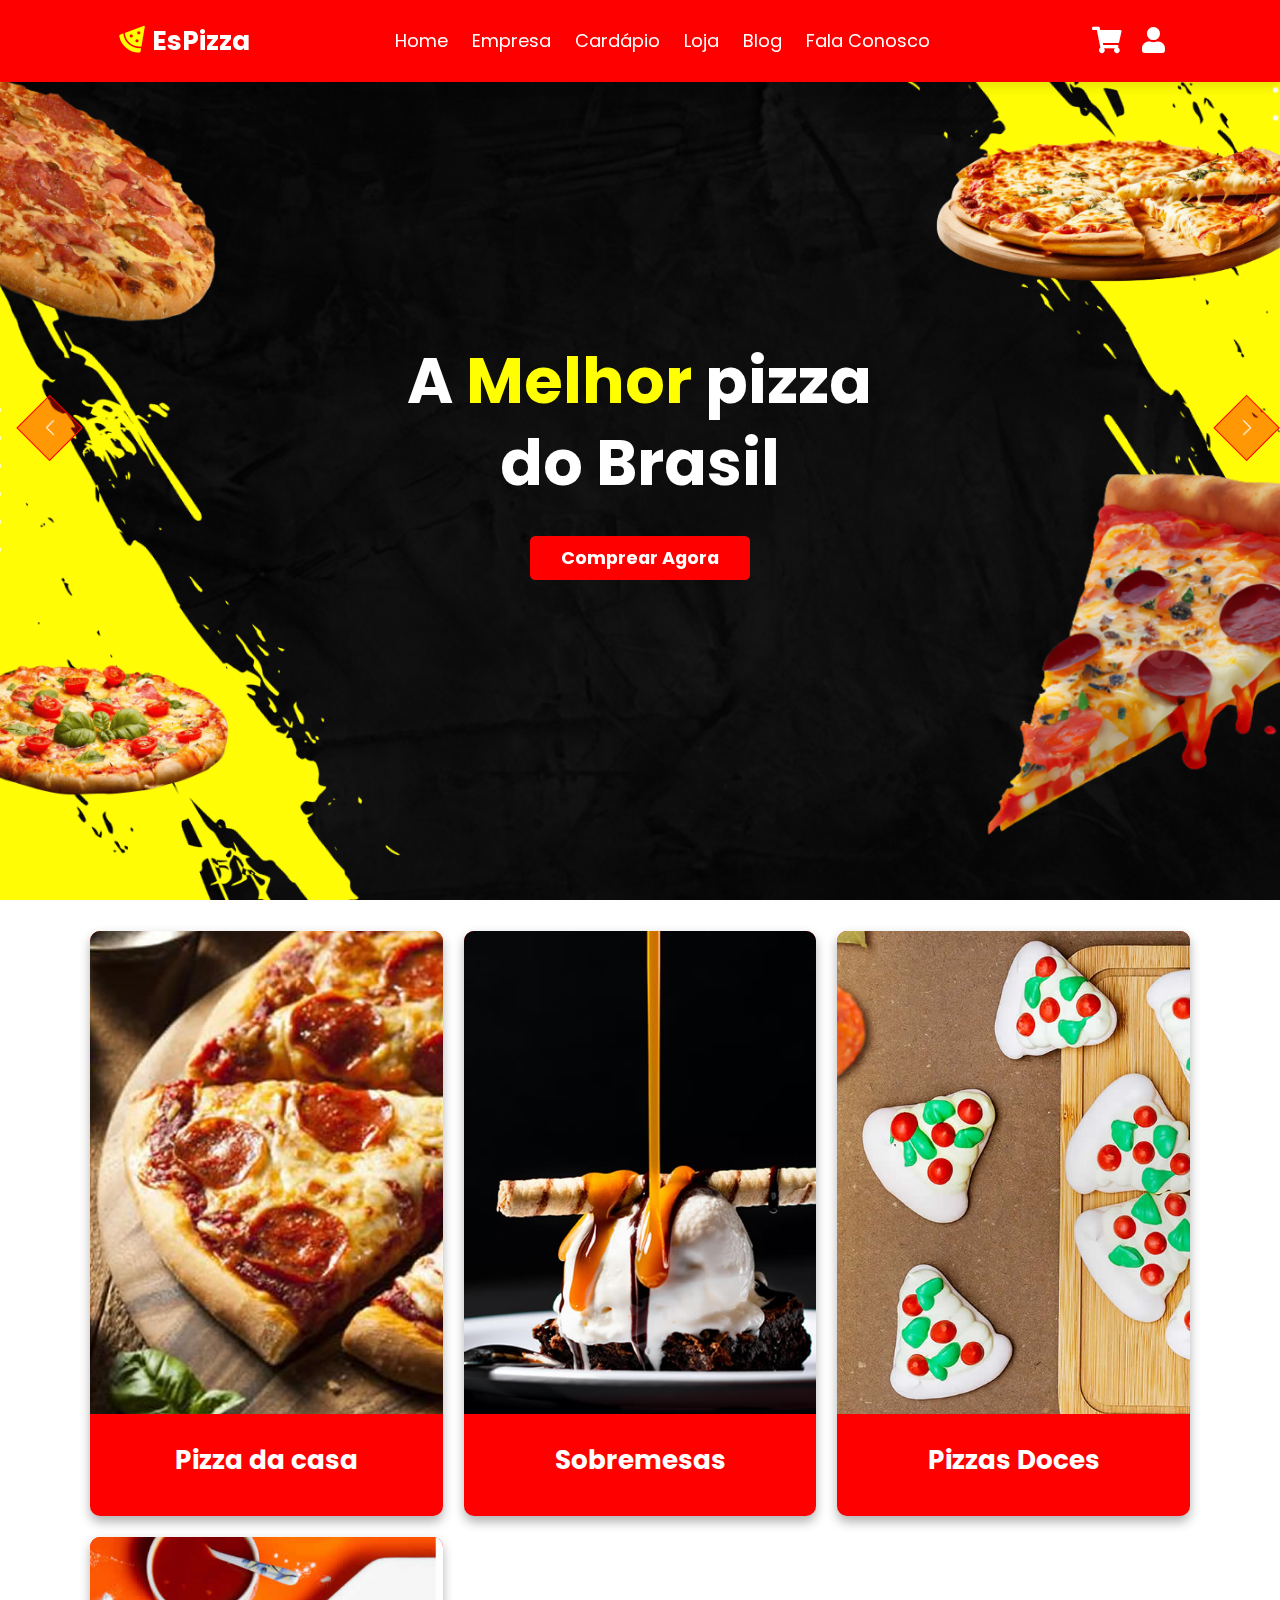
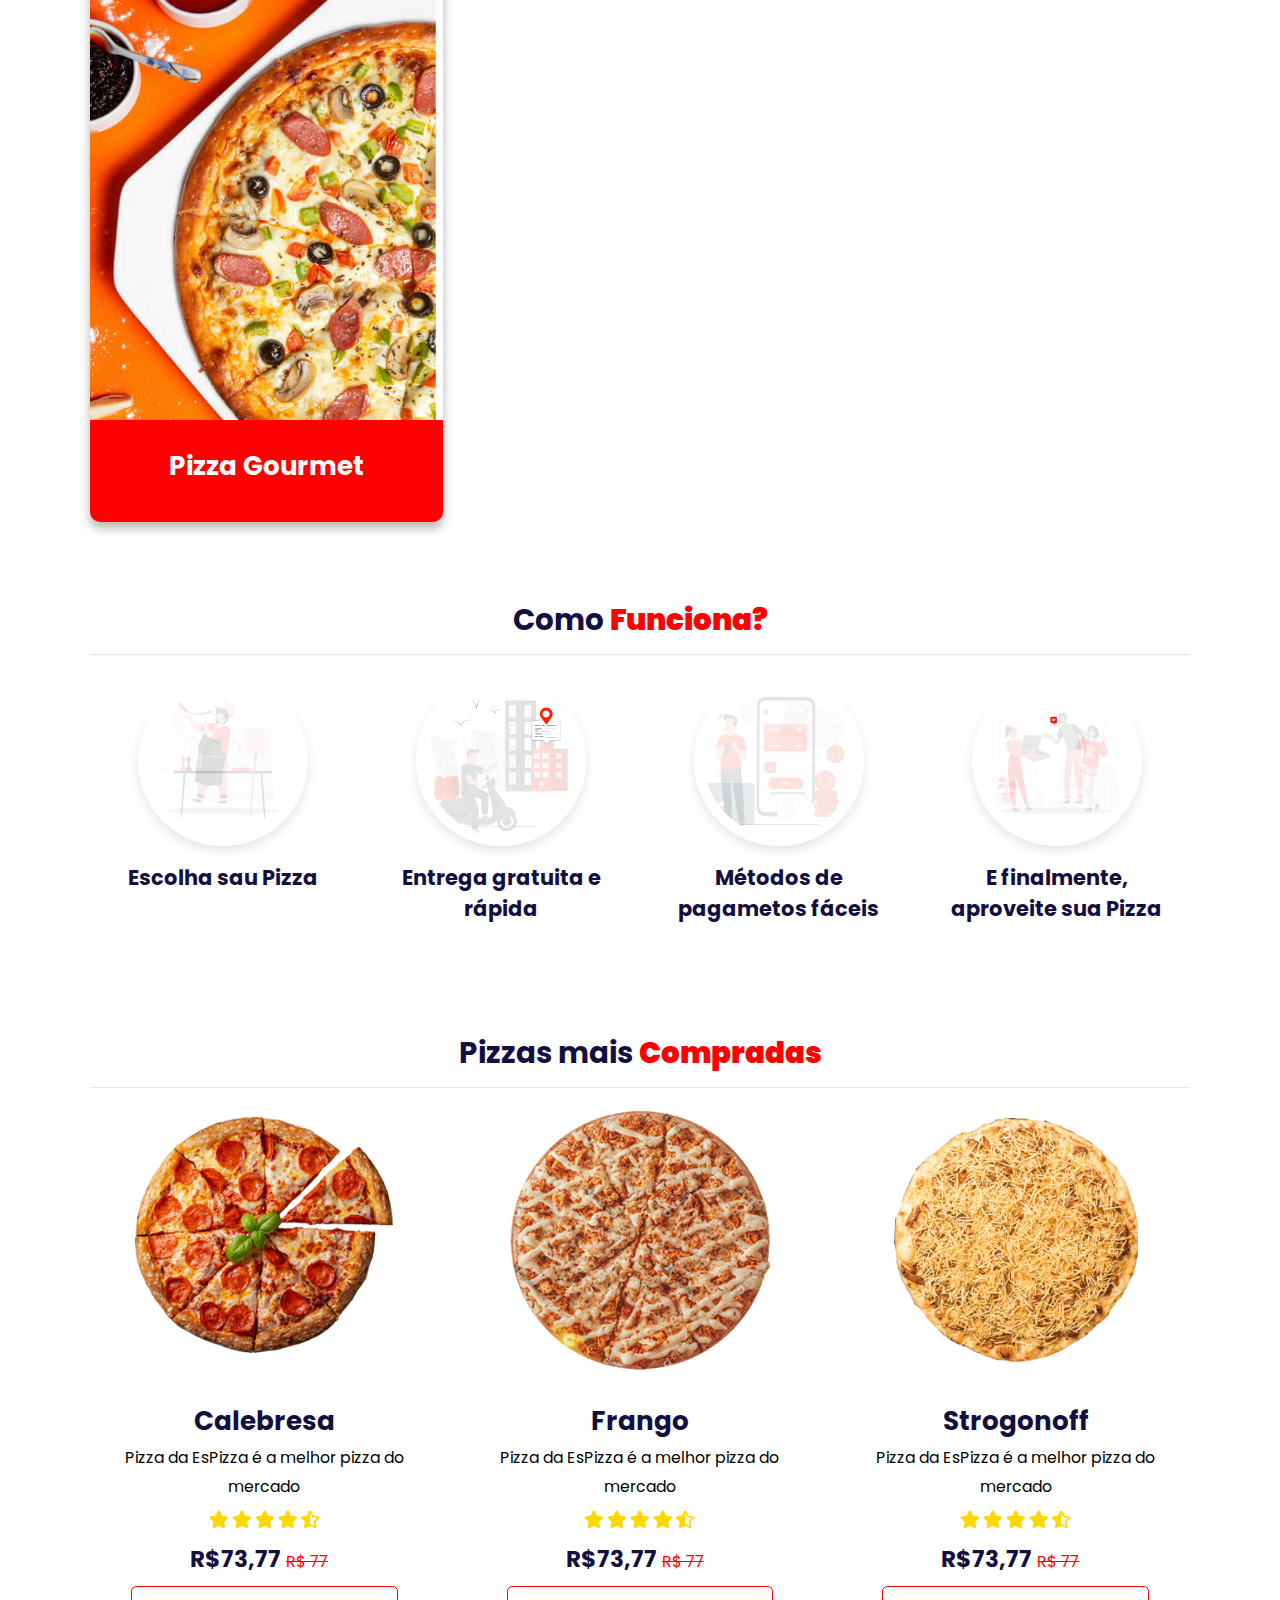
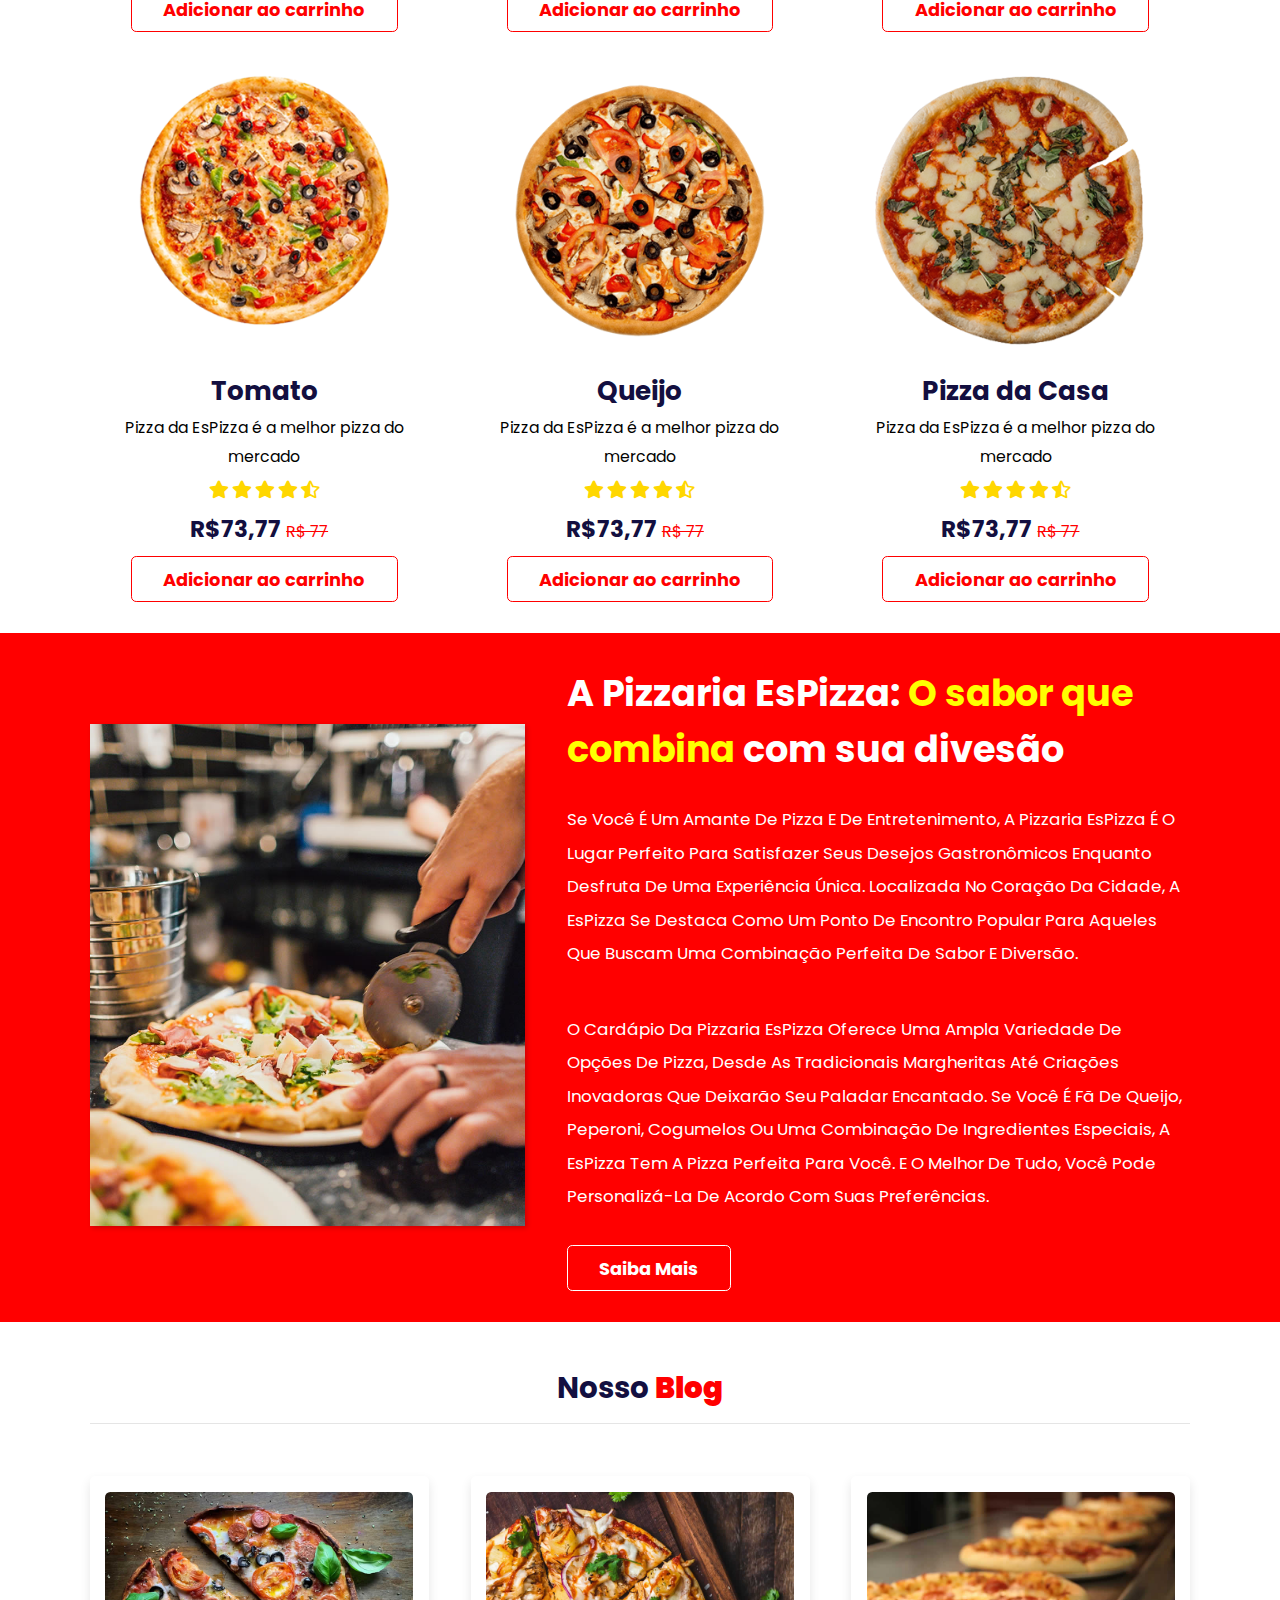
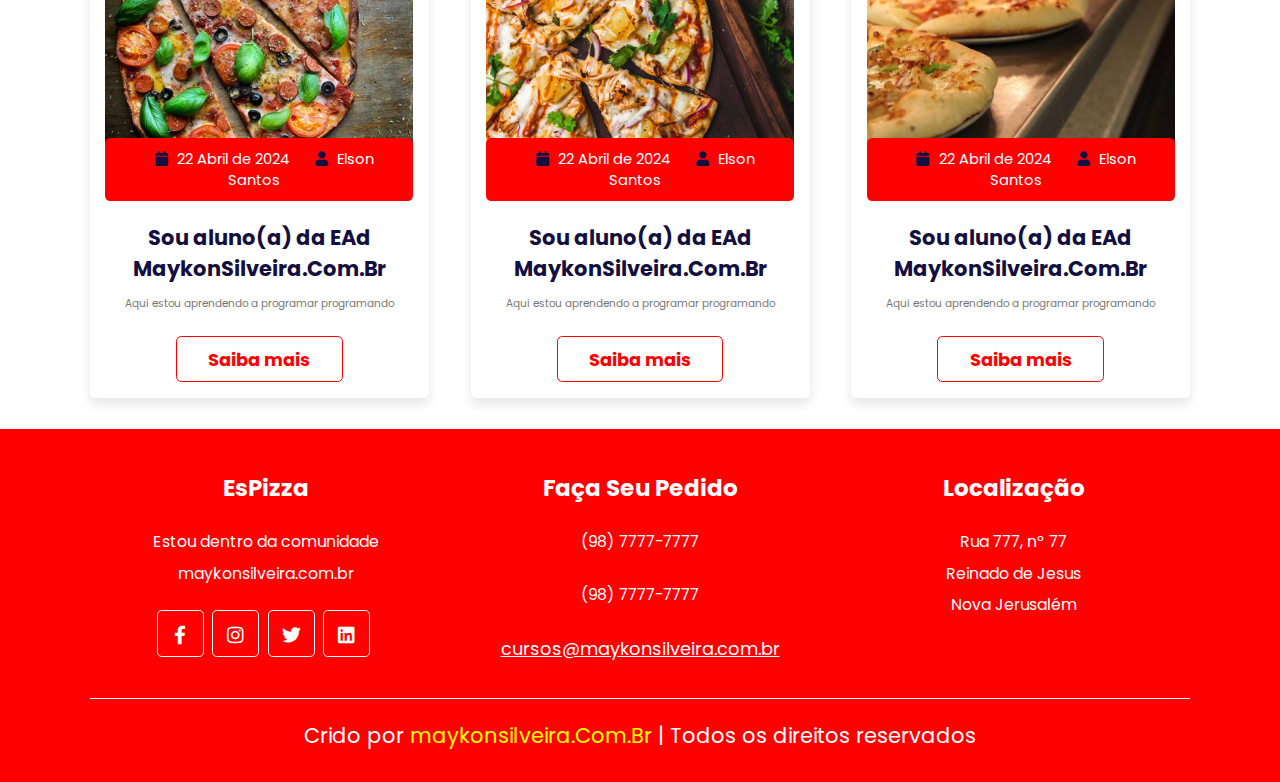
<file: index.html>
<!DOCTYPE html>
<html lang="pt-br">
<head>
    <meta charset="UTF-8">
    <meta name="viewport" content="width=device-width, initial-scale=1.0">
    <!-- css icons -->
    <link rel="stylesheet" href="https://cdnjs.cloudflare.com/ajax/libs/font-awesome/5.15.4/css/all.min.css">
    <!-- css slide -->
    <link rel="stylesheet" href="https://cdn.jsdelivr.net/npm/swiper@10/swiper-bundle.min.css"/>
    <!-- style -->
    <link rel="stylesheet" href="assets/css/style.css">
    <!-- media queries -->
    <link rel="stylesheet" href="assets/css/media-queries.css">
    <!-- favicon -->
    <link rel="shortcut icon" href="assets/img/msFavicon.png" type="image/x-icon">
    <!-- javaScripts -->
    <script src="assets/js/script.js" defer></script>
    <!-- javaScripts slide -->
    <script src="https://cdn.jsdelivr.net/npm/swiper@10/swiper-bundle.min.js"></script>
    <title>EsPizza</title>
</head>
<body>
    <header>
        <a href="index.html" id="logo" rel="prev">
            <i class="fas fa-pizza-slice"></i>
            EsPizza
        </a>
        <nav>
            <a href="index.html" rel="prev">Home</a>
            <a href="company.html" rel="next">Empresa</a>
            <a href="menu.html" rel="next">Cardápio</a>
            <a href="storey.html" rel="next">Loja</a>
            <a href="blog.html" rel="next">Blog</a>
            <a href="contact.html" rel="next">Fala Conosco</a>
        </nav>
        <div id="icons">
            <i id="cart" class="fas fa-shopping-cart"></i>
            <i id="login" class="fas fa-user"></i>
            <i id="menu" class="fas fa-bars"></i>
        </div>
        <!-- cart -->
        <div id="cart-container">
            <div class="box">
                <i class="fas fa-times"></i>
                <img src="assets/img/carrinho/carrinho-1.png" alt="Imagem de um Pizza">
                <div class="content">
                    <h3>Pizza Frango</h3>
                    <span class="amount"> 1</span>
                    <span class="multiply"> x</span>
                    <span class="price">R$77,77</span>
                </div>
            </div>
            <div class="box">
                <i class="fas fa-times"></i>
                <img src="assets/img/carrinho/carrinho-2.png" alt="Imagem de um Pizza de">
                <div class="content">
                    <h3>Pizza Frango</h3>
                    <span class="amount"> 1</span>
                    <span class="multiply"> x</span>
                    <span class="price">R$77,77</span>
                </div>
            </div>
            <div class="box">
                <i class="fas fa-times"></i>
                <img src="assets/img/carrinho/carrinho-3.png" alt="Imagem de um Pizza">
                <div class="content">
                    <h3>Pizza Frango</h3>
                    <span class="amount"> 1</span>
                    <span class="multiply"> x</span>
                    <span class="price">R$77,77</span>
                </div>
            </div>
            <h3 id="total">Total: R$777,77</h3>
            <a href="#" class="btn" rel="next">Ir para o carrinho</a>
        </div>
        <!-- login -->
        <form action="#" method="post" id="login-form">
            <h3>Acesse sua conta</h3>
            <input type="email" name="email" class="box" placeholder="Seu E-mail" autocomplete="off">
            <input type="password" name="password  " class="box" placeholder="Seu E-mail" autocomplete="off">
            <div id="remember-password">
                <input type="checkbox" name="remember" id="remember">
                <label for="remember">Me lembrar da senha</label>
            </div>
            <button type="reset" class="btn">Acessar</button>
        </form>
    </header>
    <main>
        <!-- banner slide -->
        <section id="banner-slide">
            <div class="swiper home-slider">
                <div class="swiper-wrapper">
                    <div class="swiper-slide slide" style="background: url('assets/img/slides/slider-1.png') no-repeat;">
                        <div class="content">
                            <h3>A <span>Melhor</span> pizza <br> do Brasil</h3>
                            <a href="#" rel="next" class="btn">Comprear Agora</a>
                        </div>
                    </div>
                    <div class="swiper-slide slide" style="background: url('assets/img/slides/slider-2.png') no-repeat;">
                        <div class="content">
                            <h3>A <span>Melhor</span> pizza <br> do Brasil</h3>
                            <a href="#" rel="next" class="btn">Comprear Agora</a>
                        </div>
                    </div>
                    <div class="swiper-slide slide" style="background: url('assets/img/slides/slider-3.png') no-repeat;">
                        <div class="content">
                            <h3>A <span>Melhor</span> pizza <br> do Brasil</h3>
                            <a href="#" rel="next" class="btn">Comprear Agora</a>
                        </div>
                    </div>
                </div>
                <div class="swiper-button-prev"></div>
                <div class="swiper-button-next"></div>
            </div>
        </section>
        <!-- highlights -->
        <section id="highlights">
            <div id="box-container">
                <div class="box">
                    <figure class="img-container">
                        <img src="assets/img/destaques/destaque-1.jpg" alt="Imagem de um pizza">
                    </figure>
                    <figcaption class="content">
                        <h3>Pizza da casa</h3>
                    </figcaption>
                </div>
                <div class="box">
                    <figure class="img-container">
                        <img src="assets/img/destaques/destaque-2.jpg" alt="Doces de Sobremesas">
                    </figure>
                    <figcaption class="content">
                        <h3>Sobremesas</h3>
                    </figcaption>
                </div>
                <div class="box">
                    <figure class="img-container">
                        <img src="assets/img/destaques/destaque-3.jpg" alt="pedaços de pizza Doces">
                    </figure>
                    <figcaption class="content">
                        <h3>Pizzas Doces</h3>
                    </figcaption>
                </div>
                <div class="box">
                    <figure class="img-container">
                        <img src="assets/img/destaques/destaque-4.jpg" alt="Pizza Gourmet">
                    </figure>
                    <figcaption class="content">
                        <h3>Pizza Gourmet</h3>
                    </figcaption>
                </div>
            </div>
        </section>
        <!-- instructions -->
        <section id="instructions">
            <h1 class="title">Como <strong>Funciona?</strong></h1>
            <div id="instructions-container">
                <figure class="images-instructions">
                    <img src="assets/img/como-funciona/msflix-1.gif" alt="Primeiro passo, escolha sua Pizza">
                    <h3>Escolha sau Pizza</h3>
                </figure>
                <figure class="images-instructions">
                    <img src="assets/img/como-funciona/msflix-2.gif" alt="Segundo passo, é a entrega gratuita e rápida">
                    <h3>Entrega gratuita e rápida</h3>
                </figure>
                <figure class="images-instructions">
                    <img src="assets/img/como-funciona/msflix-3.gif" alt="Teceira passo, Escolha um  método de pagamento fácei">
                    <h3>Métodos de pagametos fáceis</h3>
                </figure>
                <figure class="images-instructions">
                    <img src="assets/img/como-funciona/msflix-4.gif" alt="E finalmente, aproveite sua pizza">
                    <h3>E finalmente, aproveite sua Pizza</h3>
                </figure>
            </div>
        </section>
        <!-- store -->
        <section id="store">
            <h1 class="title">Pizzas mais <strong>Compradas</strong></h1>
            <div id="items-container">
                <ul class="items">
                    <li class="store-img">
                        <img src="assets/img/loja/pizza-1.png" alt="Pizza de calabresa">
                    </li>
                    <li class="pizza-type">
                        <h3>Calebresa</h3>
                    </li>
                    <li class="description">
                        <p>Pizza da EsPizza é a melhor pizza do mercado</p>
                    </li>
                    <li class="stars">
                        <i class="fa fa-star"></i>
                        <i class="fa fa-star"></i>
                        <i class="fa fa-star"></i>
                        <i class="fa fa-star"></i>
                        <i class="fa fa-star-half-alt"></i>
                    </li>
                    <li class="price">
                        R$73,77 <span>R$ 77</span>
                    </li>
                    <li class="cart-button">
                        <a href="#" class="btn" rel="next">Adicionar ao carrinho</a>
                    </li>
                </ul>
                <ul class="items">
                    <li class="store-img">
                        <img src="assets/img/loja/pizza-2.png" alt="Pizza de Frango">
                    </li>
                    <li class="pizza-type">
                        <h3>Frango</h3>
                    </li>
                    <li class="description">
                        <p>Pizza da EsPizza é a melhor pizza do mercado</p>
                    </li>
                    <li class="stars">
                        <i class="fa fa-star"></i>
                        <i class="fa fa-star"></i>
                        <i class="fa fa-star"></i>
                        <i class="fa fa-star"></i>
                        <i class="fa fa-star-half-alt"></i>
                    </li>
                    <li class="price">
                        R$73,77 <span>R$ 77</span>
                    </li>
                    <li class="cart-button">
                        <a href="#" class="btn" rel="next">Adicionar ao carrinho</a>
                    </li>
                </ul>
                <ul class="items">
                    <li class="store-img">
                        <img src="assets/img/loja/pizza-3.png" alt="Pizza de Strogonoff">
                    </li>
                    <li class="pizza-type">
                        <h3>Strogonoff</h3>
                    </li>
                    <li class="description">
                        <p>Pizza da EsPizza é a melhor pizza do mercado</p>
                    </li>
                    <li class="stars">
                        <i class="fa fa-star"></i>
                        <i class="fa fa-star"></i>
                        <i class="fa fa-star"></i>
                        <i class="fa fa-star"></i>
                        <i class="fa fa-star-half-alt"></i>
                    </li>
                    <li class="price">
                        R$73,77 <span>R$ 77</span>
                    </li>
                    <li class="cart-button">
                        <a href="#" class="btn" rel="next">Adicionar ao carrinho</a>
                    </li>
                </ul>
                <ul class="items">
                    <li class="store-img">
                        <img src="assets/img/loja/pizza-4.png" alt="Pizza de Tomato">
                    </li>
                    <li class="pizza-type">
                        <h3>Tomato</h3>
                    </li>
                    <li class="description">
                        <p>Pizza da EsPizza é a melhor pizza do mercado</p>
                    </li>
                    <li class="stars">
                        <i class="fa fa-star"></i>
                        <i class="fa fa-star"></i>
                        <i class="fa fa-star"></i>
                        <i class="fa fa-star"></i>
                        <i class="fa fa-star-half-alt"></i>
                    </li>
                    <li class="price">
                        R$73,77 <span>R$ 77</span>
                    </li>
                    <li class="cart-button">
                        <a href="#" class="btn" rel="next">Adicionar ao carrinho</a>
                    </li>
                </ul>
                <ul class="items">
                    <li class="store-img">
                        <img src="assets/img/loja/pizza-5.png" alt="Pizza de Queijoa">
                    </li>
                    <li class="pizza-type">
                        <h3>Queijo</h3>
                    </li>
                    <li class="description">
                        <p>Pizza da EsPizza é a melhor pizza do mercado</p>
                    </li>
                    <li class="stars">
                        <i class="fa fa-star"></i>
                        <i class="fa fa-star"></i>
                        <i class="fa fa-star"></i>
                        <i class="fa fa-star"></i>
                        <i class="fa fa-star-half-alt"></i>
                    </li>
                    <li class="price">
                        R$73,77 <span>R$ 77</span>
                    </li>
                    <li class="cart-button">
                        <a href="#" class="btn" rel="next">Adicionar ao carrinho</a>
                    </li>
                </ul>
                <ul class="items">
                    <li class="store-img">
                        <img src="assets/img/loja/pizza-6.png" alt="Pizza da Casa">
                    </li>
                    <li class="pizza-type">
                        <h3>Pizza da Casa</h3>
                    </li>
                    <li class="description">
                        <p>Pizza da EsPizza é a melhor pizza do mercado</p>
                    </li>
                    <li class="stars">
                        <i class="fa fa-star"></i>
                        <i class="fa fa-star"></i>
                        <i class="fa fa-star"></i>
                        <i class="fa fa-star"></i>
                        <i class="fa fa-star-half-alt"></i>
                    </li>
                    <li class="price">
                        R$73,77 <span>R$ 77</span>
                    </li>
                    <li class="cart-button">
                        <a href="#" class="btn" rel="next">Adicionar ao carrinho</a>
                    </li>
                </ul>
            </div>
        </section>
        <!-- company -->
        <section id="company">
            <div id="row">
                <figure id="company-image">
                    <img src="assets/img/empresa.jpg" alt="Imaga da empresa">
                </figure>
                <div class="content">
                    <h3>A Pizzaria EsPizza: <span>O sabor que combina</span> com sua divesão</h3>
                    <p>
                        Se Você É Um Amante De Pizza E De Entretenimento, A Pizzaria EsPizza É O Lugar Perfeito Para Satisfazer Seus Desejos Gastronômicos Enquanto Desfruta De Uma Experiência Única. Localizada No Coração Da Cidade, A EsPizza Se Destaca Como Um Ponto De Encontro Popular Para Aqueles Que Buscam Uma Combinação Perfeita De Sabor E Diversão.
                    </p>
                    <p>
                        O Cardápio Da Pizzaria EsPizza Oferece Uma Ampla Variedade De Opções De Pizza, Desde As Tradicionais Margheritas Até Criações Inovadoras Que Deixarão Seu Paladar Encantado. Se Você É Fã De Queijo, Peperoni, Cogumelos Ou Uma Combinação De Ingredientes Especiais, A EsPizza Tem A Pizza Perfeita Para Você. E O Melhor De Tudo, Você Pode Personalizá-La De Acordo Com Suas Preferências.
                    </p>
                    <a href="\" class="btn" rel="next">Saiba Mais</a>
                </div>
            </div>
        </section>
        <!-- blogs -->
        <section id="blogs">
            <h1 class="title">Nosso <strong>Blog</strong></h1>
            <div id="blogs-container">
                <div class="blogs-content">
                    <img src="assets/img/blog/blog-1.jpg" alt="Imagem de um pizza fatiada">
                    <div class="icons">
                        <a href="#" title="">
                            <i class="fa fa-calendar"></i> 22 Abril de 2024
                        </a>
                        <a href="#" title="">
                            <i class="fa fa-user"></i> Elson Santos
                        </a>
                    </div>
                    <h3>Sou aluno(a) da EAd MaykonSilveira.Com.Br</h3>
                    <p>Aqui estou aprendendo a programar programando</p>
                    <a href="#" title="" class="btn"> Saiba mais</a>
                </div>
                <div class="blogs-content">
                    <img src="assets/img/blog/blog-2.jpg" alt="Imagem de um pizza">
                    <div class="icons">
                        <a href="#" title="">
                            <i class="fa fa-calendar"></i> 22 Abril de 2024
                        </a>
                        <a href="#" title="">
                            <i class="fa fa-user"></i> Elson Santos
                        </a>
                    </div>
                    <h3>Sou aluno(a) da EAd MaykonSilveira.Com.Br</h3>
                    <p>Aqui estou aprendendo a programar programando</p>
                    <a href="#" title="" class="btn"> Saiba mais</a>
                </div>
                <div class="blogs-content">
                    <img src="assets/img/blog/blog-3.jpg" alt="Imagem de várias pizza">
                    <div class="icons">
                        <a href="#" title="">
                            <i class="fa fa-calendar"></i> 22 Abril de 2024
                        </a>
                        <a href="#" title="">
                            <i class="fa fa-user"></i> Elson Santos
                        </a>
                    </div>
                    <h3>Sou aluno(a) da EAd MaykonSilveira.Com.Br</h3>
                    <p>Aqui estou aprendendo a programar programando</p>
                    <a href="#" title="" class="btn"> Saiba mais</a>
                </div>
            </div>
        </section>
    </main>
    <footer>
        <div id="footer-container">
            <div class="footer-content">
                <h3>EsPizza</h3>
                <p>Estou dentro da comunidade maykonsilveira.com.br</p>
                <div id="social-media">
                    <a href="" class="fab fa-facebook-f"></a>
                    <a href="" class="fab fa-instagram"></a>
                    <a href="" class="fab fa-twitter"></a>
                    <a href="" class="fab fa-linkedin"></a>
                </div>
            </div>    
            <div class="footer-content">
                <h3>Faça seu pedido</h3>
                <address>(98) 7777-7777</address>
                <address>(98) 7777-7777</address>
                <address><a href="mailto:cursos@maykonsilveira.com.br" title="cursos@maykonsilveira.com.br" id="link">cursos@maykonsilveira.com.br</a></address>
            </div>
            <div class="footer-content">
                <h3>Localização</h3>
                <address>
                Rua 777, nº 77<br>
                Reinado de Jesus<br>
                Nova Jerusalém
            </address>
            </div>
        </div>    
        <div id="copyright">
            Crido por <span>maykonsilveira.Com.Br</span> | Todos os direitos reservados
        </div>
    </footer>
</body>
</html>
</file>
<file: assets/css/style.css>
@charset "UTF8";

@import url('https://fonts.googleapis.com/css2?family=Poppins:ital,wght@0,100;0,200;0,300;0,400;0,500;0,600;0,700;0,800;0,900;1,100;1,200;1,300;1,400;1,500;1,600;1,700;1,800;1,900&display=swap');

* {
    font-family: "Poppins", sans-serif;
    margin: 0;
    padding: 0;
    box-sizing: border-box;
    outline: none;
    border: none;
    text-decoration: none;
    transform: .2s linear;
    list-style: none;
}

html {
    font-size: 65.5%;
    overflow-x: hidden;
    scroll-behavior: smooth;
}

img {
    object-fit: cover;
}

address {
    font-style: normal;
}

.btn {
    display: inline-block;
    font-size: 1.7rem;
    color: red;
    background: none;
    margin-top: 1rem;
    padding: .8rem 3rem;
    border: 1px solid red;
    border-radius: .5rem;
    cursor: pointer;
    font-weight: bold;
}

.btn:hover {
    background-color: red;
    color: white;
}

section {
    padding: 3rem 7%;
}
footer {
    padding: 3rem 7%;
}

.title {
    font-size: 2.8rem;
    color: #130f40;
    padding: 1.2rem;
    text-align: center;
    border-bottom: .1rem solid rgba(0, 0, 0, 0.1);
}

.title strong {
    color: red;
}

/* company */
#site-top {
    background-image: url(../img/topo-paginas-bg.png);
    background-position: center;
    background-size: cover;
    background-repeat: no-repeat;
    padding-top: 12rem;
    padding-bottom: 8rem;
    text-align: center;
}

#site-top h1 {
    color: white;
    font-size: 4rem;
}

#site-top p {
    padding-top: 1rem;
    color: white;
    font-size: 2rem;
}

#site-top p a {
    color: red;
    padding-right: .5rem;
}

/* header */
header {
    display: flex;
    justify-content: space-between;
    align-items: center;
    padding: 2rem 9%;
    z-index: 1000;
    background-color: red;
    box-shadow: 0 0.5rem 1rem rgba(0, 0, 0, 0.1);
    position: fixed;
    top: 0;
    left: 0;
    right: 0;
}

header #logo {
    font-size: 2.5rem;
    color: white;
    font-weight: bolder;
}

header #logo i{
    color: yellow;
    padding-right: .5rem;
    rotate: 175deg;
}

nav a {  
    position: relative;
    color: white;
    font-size: 1.7rem;
    margin:0 1rem;
}

nav a::after {
content: '';
height: 3px;
background-color: white;
position: absolute;
left: 0;
bottom: -5px;
width: 0;
transform: scale(0, 1);
transition: transform .5s ease;
}

nav a:hover {
    color: yellow;
}

nav a:hover::after {
    width: 100%;
    transform: scale(1.1);
}

#icons i {  
    color: white;
    font-size: 2.5rem;
    margin-left: 1.7rem;
    cursor: pointer;
}
#icons i:hover {
    color: yellow;
}

#menu {
    display: none;
}

header #cart-container {
    width: 35rem;
    background-color: white;
    border-radius: .5rem;
    box-shadow: 0 0.5rem 1rem rgba(0, 0, 0, 0.1);
    position: absolute;
    top: 115%;
    right: -105%;
    padding: 2rem;
}

header #cart-container.active {
    right: 2rem;
    transition: .4s linear;
}

header #cart-container .box {
    position: relative;
    display: flex;
    align-items: center;
    margin-bottom: 1.5rem;
    gap: 1.5rem;
}

.box .fa-times {
    transform: translateY(-50%);
    color: #777;
    cursor: pointer;
    font-size: 2rem;
    position: absolute;
    top: 50%;
    right: 2rem;
}

.box .fa-times:hover {
    color: red;
}
.box img {
    height: 10rem;
}

.content h3 {
    font-size: 1.7rem;
    padding-bottom: .5rem;
    color: #130f40;
}

.content span {
    font-size: 1.7rem;
    color: #777;
}

.content span.multiply {
    margin: 0 .5rem;
}

#cart-container #total {
    font-size: 2.2rem;
    color: #130f40;
    align-items: center;
}

#cart-container .btn {
    width: 100%;
    text-align: center;
}

header #login-form {
    background-color: white;
    box-shadow: 0 0.5rem 1rem rgba(0, 0, 0, 0.1);
    border-radius: .5rem;
    width: 35rem;
    padding: 2rem;
    position: absolute;
    top: 115%;
    right: -105%;
}

header #login-form.active {
    right: 2rem;
    transition: .4s linear;
}

#login-form h3 {
    font-size: 2.2rem;
    color: #130f40;
    text-shadow: 2px 2px 2px rgba(0, 0, 0, 0.1);
    text-transform: uppercase;
    text-align: center;
    margin-bottom: .7rem;
}

#login-form .box{
    margin: .7rem;
    padding: 1rem;
    border: 1px solid rgba(0, 0, 0, 0.1);
    width: 100%;
    text-transform: none;
    color: #130f40;
}

#login-form #remember-password {
    display: flex;
    align-items: center;
    gap: .7rem;
    margin: .7rem 0;
}

#remember-password label {
    font-size: 1.5rem;
    color: #777;
    cursor: pointer;
}

#login-form .btn {
    width: 100%;
    text-align: center;
    margin: 1rem 0;
}

/* slider */
#banner-slide {
    background-color: black;
    padding: 0;
}

#banner-slide .slide {
    display: flex;
    justify-content: center;
    align-items: center;
    min-height: 100vh;
    background-size: cover !important;
    background-position: center !important;
}

.slide .content {
    display: none;
    width: 60rem;
    text-align: center;
}

.slide .content h3 {
    font-size: 6rem;
    line-height: 1.3;
    color: white;
    padding: 2rem 0;
    animation: sliderAnimation 1s ease forwards;
}

.slide .content span {
    font-size: 6rem;
    color: yellow;
}

.slide .content .btn {
    background-color: red;
    color: white;
    border: none;
}

.slide .content .btn:hover {
    background-color: yellow;
    color: #130f40;
    animation: slideReveal 1s ease forwards;
}

#banner-slide .swiper-slide-active .content{
    display: inline-block;
}

#banner-slide .swiper-slide-active {
    animation: slideScale 4s ease forwards;
}

@keyframes sliderAnimation {
    0% {
        transform: translateY(30px);
        opacity: 0;
    }

    100% {
        transform: translateY(0px);
        opacity: 1;
    }
}

@keyframes slideScale {
    0% {
        transform: scale(1.15);
    }

    100% {
        transform: scale(1);
    }
}

.swiper-button-prev,
.swiper-button-next {
    height: 4.5rem;
    width: 4.5rem;
    line-height: 4.5rem;
    margin-left: 1.5rem;
    color: white;
    background-color: rgba(255, 0, 0, 0.397);
    border: .1rem solid  red;
    transform: translateY(-50%) rotate(45deg);
}

.swiper-button-prev::after,
.swiper-button-next::after {
    font-size: 1.5rem;
    transform: rotate(-45deg);
}

.swiper-button-prev:hover,
.swiper-button-next:hover {
    color: white;
    background-color: red;
}

/* highlights */
#highlights #box-container {
    display: grid;
    grid-template-columns: repeat(auto-fit, minmax(25rem, 1fr));
    gap: 2rem; 
}

#box-container .box {
    position: relative;
    overflow: hidden;
    border-radius: 10px;
    text-align: center;
    background-color: red;
    box-shadow: 0 0.5rem 1rem rgba(0, 0, 0, 0.3);
}

#box-container .box .img-container {
    width: 100%;
}

.img-container img {
    width: 100%;
    height: 100%;
    object-fit: cover;
}

#box-container .box .content {
    padding: 2rem;
}

#box-container .box .content h3 {
    font-size: 2.5rem;
    color: white;
    margin-bottom: 1rem;
}

/* site instruction */
#instructions #instructions-container {
    display: flex;
    flex-wrap: wrap;
    gap: 1rem;
}

#instructions-container .images-instructions {
    flex: 1 1 25rem;
    text-align: center;
    padding: 2rem 1rem;
}

.images-instructions img {
    width: 170px;
    border: 1rem solid white;
    border-radius: 50%;
    box-shadow: 0 0.5rem 1rem rgba(0, 0, 0, 0.1);
    transition: 1s;
}

.images-instructions img:hover {
    transform: translateY(-10px);
    box-shadow: -2px 0.5rem 1rem rgba(0, 0, 0, 0.3);
}


.images-instructions h3 {
    font-size: 2rem;
    color: #130f40;
    padding: 1rem;
}

/* store */
#store #items-container {
    display: grid;
    grid-template-columns: repeat(auto-fit, minmax(30rem, 1fr));
    gap: 2.5rem;
}

#items-container .items {
    position: relative;
    text-align: center;
    overflow: hidden;
    padding: 0 2.5rem;
}

.items .store-img img {
    height: 29rem;
    transition: .4s linear;
}

.items .store-img img:hover {
    transform: scale(1.1);
}

.items .pizza-type h3 {
    color: #130f40;
    font-size: 2.5rem;
    line-height: 1.8;
}

.items .description p {
    font-size: 1.5rem;
    line-height: 1.8;
}

.items .stars {
    padding: 1rem 0;
}

.items .stars i {
    color: gold;
    font-size: 1.7rem;
    transition: .1s linear;
}

.items .stars i:hover {
    transform: scale(1.20);
}

.items .price {
    font-size: 2.2rem;
    font-weight: bolder;
    margin-right: 1rem;
    color: #130f40;
}

.items .price span {
    color: red;
    font-size: 1.5rem;
    font-weight: lighter;
    text-decoration: line-through;
}

/* company */
#company {
    background-color: red;
}

#company #row {
    display: flex;
    flex-wrap: wrap;
    gap: 4rem;
    background-color: red;
    align-items: center;
}

#row #company-image {
    flex: 1 1 32rem;
}

#company-image img {    
    width: 100%;
    box-shadow: 2px 2px 5px rgba(0, 0, 0, 0.2);
}

#row .content {
    flex: 1 1 50rem;
}

#row .content h3 {
    font-size: 3.5rem;
    color: white;
}

#row .content span {
    font-size: 3.5rem;
    color: yellow;
}

#row .content p {
    font-size: 1.6rem;
    color: white;
    padding: 2rem 0;
    line-height: 2;
}

#company .btn {
    color: white;
    border: 1px solid white;
}

#company .btn:hover {
    background-color: yellow;
    color: #130f40;
    border: 1px solid #130f40;
}

/* blog */

#blogs #blogs-container {
    display: grid;
    grid-template-columns: repeat(auto-fit, minmax(30rem, 1fr));
    gap: 4rem;
    margin-top: 5rem;
}

#blogs-container .blogs-content {
    text-align: center;
    padding: 1.5rem;
    border-radius: .5rem;
    box-shadow: 0 0.5rem 1rem rgba(0, 0, 0, 0.1);
    transition: .4s;
}

#blogs-container .blogs-content img {
    width: 100%;
    height: 25rem;
    border-radius: .5rem;
}

#blogs-container .blogs-content:hover {
    transform: scale(1.02);
}

.blogs-content .icons {
    display: inline-block;
    background-color: red;
    padding: 1rem;
    border-radius: .5rem;
    position: relative;
    top: -2rem;
}


.blogs-content .icons a {
    color: white;
    font-size: 1.4rem;
    margin: 0 1rem;
}

.blogs-content .icons a:hover {
    color: gold;
}

.blogs-content .icons i {
    color: #130f40;
    margin-right: .5rem;
}

.blogs-content h3 {
    font-size: 2rem;
    color: #130f40;
}

.blogs-content p {
    color: #777;
    font-family: 1.4rem;
    padding: 1rem 0;
    line-height: 2;
}

/* side footer */

footer {
    background-color: #ff0000;
    text-align: center;
}

footer #footer-container {
    display: grid;
    grid-template-columns: repeat(auto-fit, minmax(30rem, 1fr));
    gap: 2rem;
}

#footer-container .footer-content h3{ 
    text-transform: capitalize;
    font-size: 2.2rem;
    color: white;
    padding: 1rem 0;
}

.footer-content address {
    font-size: 1.5rem;
    color: white;
    line-height: 2;
    padding: 1rem 0;
}

.footer-content p {
    font-size: 1.5rem;
    color: white;
    line-height: 2;
    padding: 1rem 0;
}

.footer-content #social-media {
    margin-top: 1rem;
}

.footer-content #social-media a {
    color: white;
    border: 1px solid white;
    border-radius: 10%;
    width: 4.5rem;
    height: 4.5rem;
    line-height: 4.5rem;
    text-align: center;
    font-size: 1.8rem;
    margin-right: .5rem;
}

.footer-content #social-media a:hover {
    color: #130f40;
    background-color: yellow;
    border-color: #130f40;
}

.footer-content address a#link {
    font-size: 1.7rem;
    line-height: 2;
    padding: .5rem 0;
    text-decoration: underline;
    color: white;
}

.footer-content address a#link:hover {
    text-underline-offset: 2px;
    color: yellow;
}

footer #copyright {
    text-align: center;
    color: white;
    font-size: 2rem;
    margin-top: 2rem;
    padding-top: 2rem;
    border-top: .1rem solid white;
}

footer #copyright span {
    color: yellow;
}

/* gallery */
.gallery .gallery-container {
    display: grid;
    grid-template-columns: repeat(auto-fit, minmax(30rem, 1fr));
    gap: .2rem;
}

.gallery .gallery-container .gallery-image {
    height: 30rem;
    position: relative;
    overflow: hidden;
}

.gallery-image img {
    transition: scale 350ms ease, opacity 350ms linear;
    width: 100%;
    height: 100%;
    border-radius: 5px;
    cursor: pointer;
}

.gallery-container:has(img:hover) img:not(:hover) {
    scale: .95;
    filter: brightness(50%);
}

.gallery-image .plus {
    justify-content: center;
    align-items: center;
    display: none;
    position: absolute;
    top: 0;
    left: 0;
    z-index: 10;
    background-color: rgba(0, 0, 0, 0.7);
    width: 100%;
    height: 100%;
}

.gallery-image .plus i {
    font-size: 5rem;
    color: white;
}

/* .gallery-image:hover .plus{
    display: flex;
    font-size: 5rem;
    color: white;
} */

/* menu slider */
#menu-section .slider .title {
    padding: 1rem;
    font-size: 3rem;
    background-color: red;
    color: white;
    margin-bottom: 3rem;
    text-align: center;
}

#menu-section .slider .box-container {
    display: flex;
    flex-wrap: wrap;
    gap: 1.5rem;
    margin-bottom: 2rem;
}

#menu-section .box-container .box {
    display: flex;
    justify-content: center;
    align-items: center;
    flex: 1 1 38rem;
    gap: 1rem;
    background-color: #eee;
    padding: 2rem;
    box-shadow: 0 .5rem 1rem rgba(0, 0, 0, 0.1);
    cursor: pointer;
}

#menu-section .box-container .box:hover {
    transform: scale(0.9);
}

#menu-section .box-container .box h3 {
    font-size: 2.2rem;
    color: #130f40;
    padding-bottom: .5rem;
}

#menu-section .box-container .box p {
    font-size: 1.4rem;
    color: #777;
    line-height: 2;
}

#menu-section .box-container .box .price {
    font-size: 2.2rem;
    color: red;
}

.swiper-pagination {
    margin-bottom: -13px;
}

.swiper-pagination-bullet  {
    background-color: #ff0000;
    min-width: 10px;
    min-height: 10px;
}

/* window modal */
#menu-modal-container {
    display: none;
    justify-content: center;
    align-items: center;
    background-color: rgba(0, 0, 0, 0.7);
    backdrop-filter: blur(5px);
    width: 100%;
    height: 100%;
    z-index: 1100;
    position: fixed;
    top: 0;
    left: 0;
}

#close {
    font-size: 5rem;
    color: white;
    cursor: pointer;
    position: absolute;
    top: 1.5rem;
    right: 2.5rem;
    transition: .3s linear;
}

#close:hover {
    transform: rotate(180deg) scale(.9);
    color: red;
}

#menu-modal-container #menu-modal {
    background-color: white;
    padding: 3rem 2em;
    text-align: center;
    border-radius: .5rem;
    width: 35rem;
}

#menu-modal-container #menu-modal.active {
    display: inline-block;
}

#menu-modal-container #menu-modal h3 {
    color: #130f40;
    font-size: 2.5rem;
    padding: 1rem 0;
}

#menu-modal-container #menu-modal .stars {
    margin-top: .5rem;
}

#menu-modal .stars i {
    color: red;
    font-size: 1.7rem;
    transition: .2s linear;
}

#menu-modal .stars i:hover {
    color: gold;
    transform: scale(1.1);
}

#menu-modal-container #menu-modal p {
    color: #777;
    font-size: 1.5rem;
    line-height: 2;
}

#menu-modal-container #menu-modal .price {
    font-size: 2.5rem;
    color: #130f40;
    margin-bottom: .5rem;
}

/* contact */
#contact #icon-box {
    display: grid;
    grid-template-columns: repeat(auto-fit, minmax(30rem, 1fr));
    gap: 1.5rem;
}


#contact #icon-box .icons {
    text-align: center;
    border: .1rem solid rgba(0, 0, 0, 0.1);
    box-shadow: 0 .5rem 1rem rgba(0, 0, 0, 0.1);
    padding: 2rem;
    border-radius: .5rem;
}

#contact #icon-box .icons i {
    width: 6rem;
    height: 6rem;
    font-size: 2.5rem;
    line-height: 6rem;
    background-color: #eee;
    border-radius: 50%;
    color: red;
    transition: .2s linear;
}

#contact #icon-box .icons:hover i {
    background-color: red;
    color: white;
    transform: scale(1.1);
}

#contact #icon-box .icons h3 {
    font-size: 2rem;
    color: #130f40;
    padding: 1rem 0;
}

#contact #icon-box .icons address {
    font-size: 1.5rem;
    color: #777;
    line-height: 1.7;
}

/* form */
#contact #form-container {
    margin-top: 2rem;
    text-align: center;
}

#contact #form-container form {
    text-align: center;
    border: .1rem solid rgba(0, 0, 0, 0.1);
    box-shadow: 0 .5rem 1rem rgba(0, 0, 0, 0.1);
    padding: 2rem;
    border-radius: .5rem;
}

#contact #form-container form h3 {
    font-size: 2.5rem;
    padding-top: 1rem;
    color: #130f40;
}

#contact #form-container .input-box {
    display: flex;
    flex-wrap: wrap;
    justify-content: space-between;
}

#contact #form-container .input-box input {
    width: 49%;
}

#contact #form-container .input-box
input[type="text"],
input[type="email"],
input[type="number"],
textarea {
    padding: 1rem 1.2rem;
    font-size: 1.6rem;
    border: .1rem solid rgba(0, 0, 0, 0.3);
    margin: 1.7rem 0;
}

#contact #form-container textarea {
    width: 100%;
    height: 15rem;
    resize: none;
}
</file>
<file: assets/css/media-queries.css>
@charset "UTF-8";

/* big scrrens */
@media screen and (max-width: 1077px) {
    html {
        font-size: 55%;
    }

    header {    
        padding: 2rem;
    }

    section {
        padding: 3rem;
    }
    footer {
        padding: 3rem;
    }
}

@media screen and (max-width: 783px){
    header #menu {
        display: inline-block;
    }

    header nav {
        position: absolute;
        top: 110%;
        right: 110%;
        width: 30rem;
        background-color: white;
        border-radius: .5rem;
        box-shadow: 0 0.5rem 1rem rgba(0, 0, 0, 0.1)
    }

    header nav.active {
        right: 2rem;
        transition: .4s linear;

    }

    header nav a {
        display: block;
        font-size: 2rem;
        margin: 2rem 2.5rem;
    }

    #banner-slide h3 {
        font-size: 4rem;

    }

    #banner-slide h3 span {
        font-size: 4rem;
    }

    nav a {
        color: black;
        border-bottom: 1px  black;
        border-bottom-style: dashed;
    }

    nav a:hover {
        color: red;
    }
}

@media screen and (max-width: 450px) {
    html {
        font-size: 50%;
    }

    #banner-slide h3 {
        font-size: 3.5rem;
    }

    #banner-slide h3 span {
        font-size: 3.5rem;
    }

    nav a {
        color: black;
        border-bottom: 1px  black;
        border-bottom-style: dashed;
    }
}
</file>
